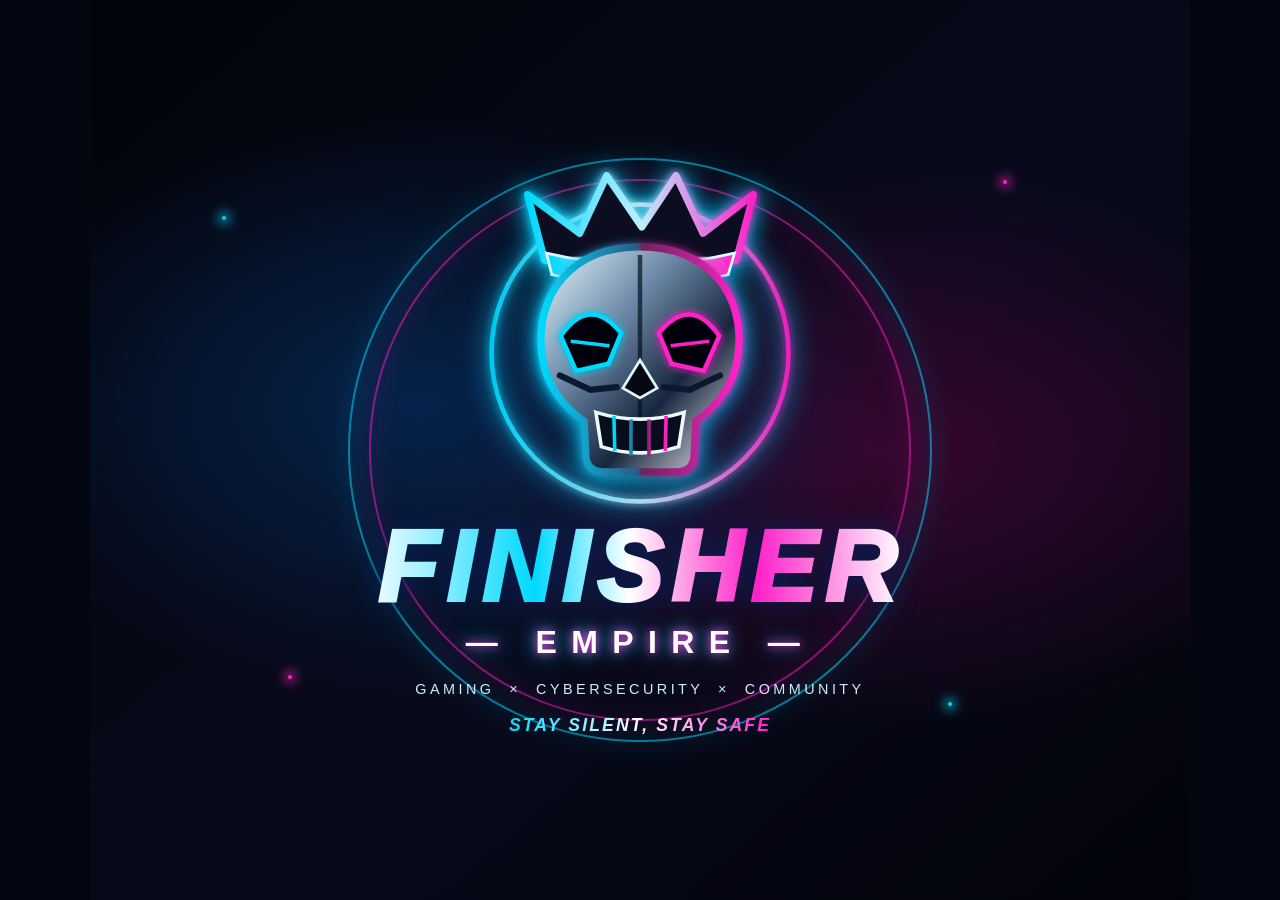
<file: finisher-empire-animated-logo.html>
<!doctype html>
<html lang="en">
<head>
<meta charset="utf-8">
<meta name="viewport" content="width=device-width, initial-scale=1">
<title>FINISHER EMPIRE — Animated Logo</title>
<style>
:root{--cyan:#00d9ff;--pink:#ff20c8;--bg:#030611}
*{box-sizing:border-box}
html,body{margin:0;min-height:100%;background:var(--bg);color:#fff;font-family:Arial,Helvetica,sans-serif}
body{display:grid;place-items:center;overflow:hidden}
.stage{position:relative;width:min(100vw,1100px);min-height:100svh;display:flex;flex-direction:column;align-items:center;justify-content:center;padding:28px 16px;isolation:isolate;overflow:hidden;background:radial-gradient(ellipse at 30% 45%,#06234b 0,transparent 42%),radial-gradient(ellipse at 72% 50%,#36072f 0,transparent 44%),linear-gradient(140deg,#02040b,#080a1b 55%,#02030a)}
.stage:before,.stage:after{content:"";position:absolute;width:48vw;height:48vw;max-width:580px;max-height:580px;border:2px solid var(--cyan);border-radius:50%;filter:drop-shadow(0 0 10px var(--cyan));opacity:.55;z-index:-1;animation:spin 12s linear infinite}
.stage:after{border-color:var(--pink);filter:drop-shadow(0 0 10px var(--pink));width:42vw;height:42vw;animation:spin 9s linear infinite reverse;opacity:.5}
@keyframes spin{to{transform:rotate(360deg)}}
@keyframes pulse{0%,100%{transform:scale(1);filter:drop-shadow(0 0 7px #00d9ff)}50%{transform:scale(1.035);filter:drop-shadow(0 0 22px #ff20c8)}}
@keyframes flicker{0%,100%{opacity:1}48%{opacity:.84}50%{opacity:.96}52%{opacity:.75}}
@keyframes float{0%,100%{transform:translateY(0)}50%{transform:translateY(-9px)}}
.emblem{width:min(52vw,360px);min-width:210px;animation:float 4s ease-in-out infinite;filter:drop-shadow(0 0 12px #00cfff)}
.skull{width:100%;height:auto;display:block}
.title{margin-top:8px;text-align:center;font-weight:1000;line-height:.9;letter-spacing:.08em;font-size:clamp(2.4rem,8vw,6.2rem);font-style:italic;text-transform:uppercase;background:linear-gradient(90deg,#e9fbff 0%,var(--cyan) 30%,#fff 48%,var(--pink) 72%,#fff 100%);background-clip:text;-webkit-background-clip:text;color:transparent;filter:drop-shadow(0 0 12px #081d54);animation:flicker 5s infinite}
.empire{font-weight:800;letter-spacing:.45em;font-size:clamp(1rem,3vw,2rem);margin:12px 0 20px;text-align:center;color:#fff;text-shadow:0 0 8px var(--pink),0 0 18px var(--cyan)}
.meta{font-size:clamp(.65rem,1.7vw,.9rem);letter-spacing:.24em;text-align:center;color:#cceeff}
.tag{margin-top:18px;font-size:clamp(.75rem,2vw,1.1rem);font-style:italic;font-weight:800;letter-spacing:.12em;text-align:center;background:linear-gradient(90deg,var(--cyan),#fff,var(--pink));background-clip:text;-webkit-background-clip:text;color:transparent}
.spark{position:absolute;width:4px;height:4px;border-radius:50%;background:var(--cyan);box-shadow:0 0 12px 3px var(--cyan);animation:drift 5s ease-in-out infinite}
.spark.p{background:var(--pink);box-shadow:0 0 12px 3px var(--pink);animation-delay:-2s}
@keyframes drift{0%,100%{transform:translate(0,0);opacity:.3}50%{transform:translate(25px,-35px);opacity:1}}
@media(prefers-reduced-motion:reduce){*,*:before,*:after{animation:none!important}}
</style>
</head>
<body>
<main class="stage" aria-label="Finisher Empire animated logo">
<span class="spark" style="left:12%;top:24%"></span><span class="spark p" style="left:83%;top:20%"></span>
<span class="spark p" style="left:18%;top:75%"></span><span class="spark" style="left:78%;top:78%"></span>
<div class="emblem" aria-label="Crowned skull emblem">
<svg class="skull" viewBox="0 0 400 390" role="img" aria-label="Stylized crowned skull with cyan and pink neon lighting">
<defs>
<linearGradient id="metal" x1="0" y1="0" x2="1" y2="1"><stop stop-color="#e7fbff"/><stop offset=".35" stop-color="#6e8aa8"/><stop offset=".65" stop-color="#18263e"/><stop offset="1" stop-color="#fff"/></linearGradient>
<linearGradient id="crown" x1="0" y1="0" x2="1" y2="0"><stop stop-color="#00d9ff"/><stop offset=".5" stop-color="#bcefff"/><stop offset="1" stop-color="#ff20c8"/></linearGradient>
<linearGradient id="split" x1="0" y1="0" x2="1" y2="0"><stop stop-color="#00d9ff"/><stop offset=".49" stop-color="#2a5b85"/><stop offset=".51" stop-color="#6d245b"/><stop offset="1" stop-color="#ff20c8"/></linearGradient>
<filter id="glow"><feGaussianBlur stdDeviation="5" result="b"/><feMerge><feMergeNode in="b"/><feMergeNode in="SourceGraphic"/></feMerge></filter>
</defs>
<circle cx="200" cy="210" r="165" fill="none" stroke="url(#crown)" stroke-width="5" opacity=".9" filter="url(#glow)"/>
<!-- crown -->
<path d="M94 107 L75 34 L133 77 L163 13 L202 70 L240 13 L270 77 L326 34 L307 107 Z" fill="#071021" stroke="url(#crown)" stroke-width="8" stroke-linejoin="round" filter="url(#glow)"/>
<path d="M96 99 Q200 124 305 99 L298 123 Q200 146 102 123 Z" fill="url(#crown)" stroke="#d9f8ff" stroke-width="3"/>
<!-- skull silhouette -->
<path d="M200 92 C124 92 83 145 91 211 C95 248 117 270 138 286 L140 323 Q140 342 160 342 L240 342 Q260 342 260 323 L262 286 C283 270 305 248 309 211 C317 145 276 92 200 92Z" fill="url(#metal)" stroke="url(#split)" stroke-width="8" filter="url(#glow)"/>
<path d="M200 101 L200 283" stroke="#07101e" stroke-width="5" opacity=".7"/>
<!-- eye sockets -->
<path d="M112 191 Q144 145 179 188 L165 222 L129 230 Z" fill="#02040b" stroke="#00d9ff" stroke-width="5" filter="url(#glow)"/>
<path d="M288 191 Q256 145 221 188 L235 222 L271 230 Z" fill="#02040b" stroke="#ff20c8" stroke-width="5" filter="url(#glow)"/>
<path d="M123 197 L166 202" stroke="#00d9ff" stroke-width="4"/><path d="M277 197 L234 202" stroke="#ff20c8" stroke-width="4"/>
<!-- nose -->
<path d="M200 218 L181 249 L200 260 L219 249 Z" fill="#050813" stroke="#d9f8ff" stroke-width="3"/>
<!-- cheek lines -->
<path d="M111 235 L145 251 L174 248 M289 235 L255 251 L226 248" fill="none" stroke="#0a1830" stroke-width="7" stroke-linecap="round"/>
<!-- teeth -->
<path d="M151 276 Q200 291 249 276 L243 314 Q200 328 157 314 Z" fill="#080d1b" stroke="#eafaff" stroke-width="4"/>
<path d="M171 280 L172 319 M190 284 L190 324 M210 284 L210 324 M229 280 L228 319" stroke="url(#split)" stroke-width="4"/>
<!-- lower jaw lines -->
<path d="M145 333 L255 333" stroke="url(#crown)" stroke-width="5" filter="url(#glow)"/>
</svg>
</div>
<div class="title">FINISHER</div>
<div class="empire">— EMPIRE —</div>
<div class="meta">GAMING&nbsp; × &nbsp;CYBERSECURITY&nbsp; × &nbsp;COMMUNITY</div>
<div class="tag">STAY SILENT, STAY SAFE</div>
</main>
</body>
</html>
</file>
